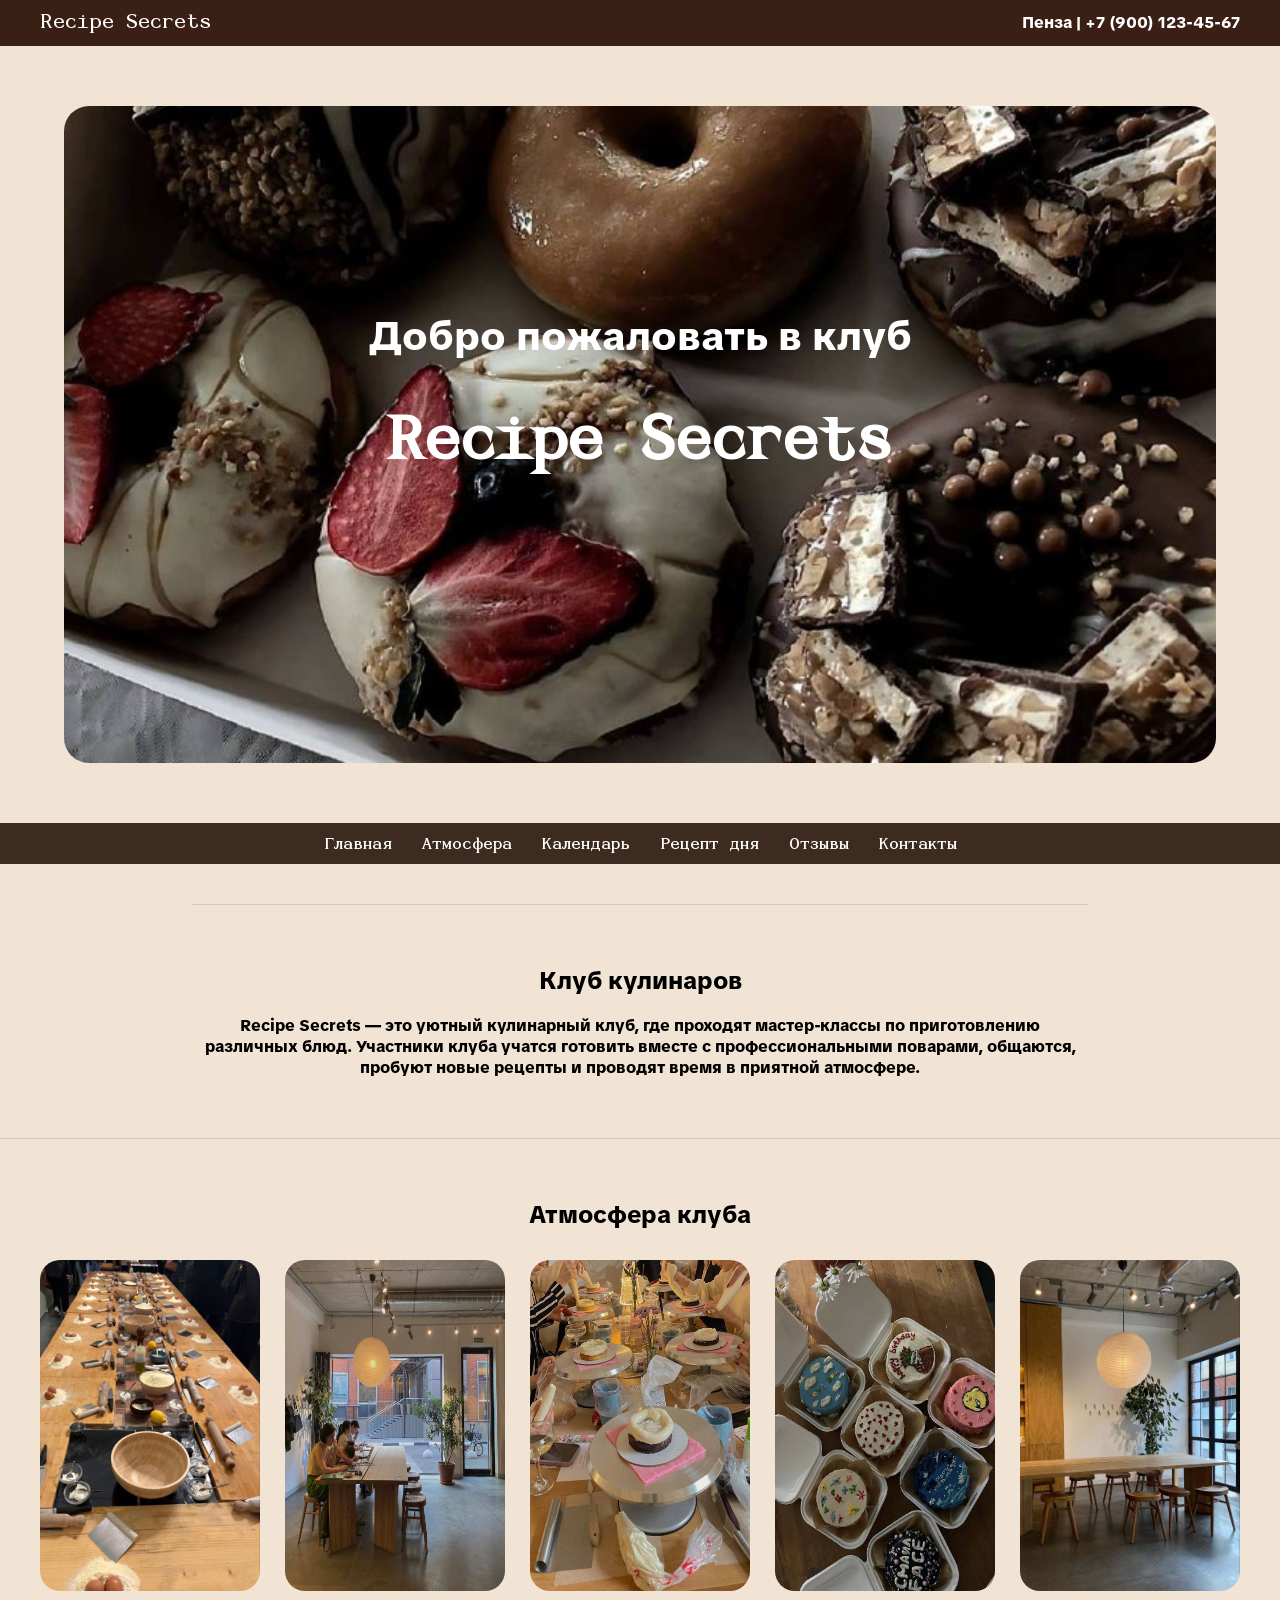
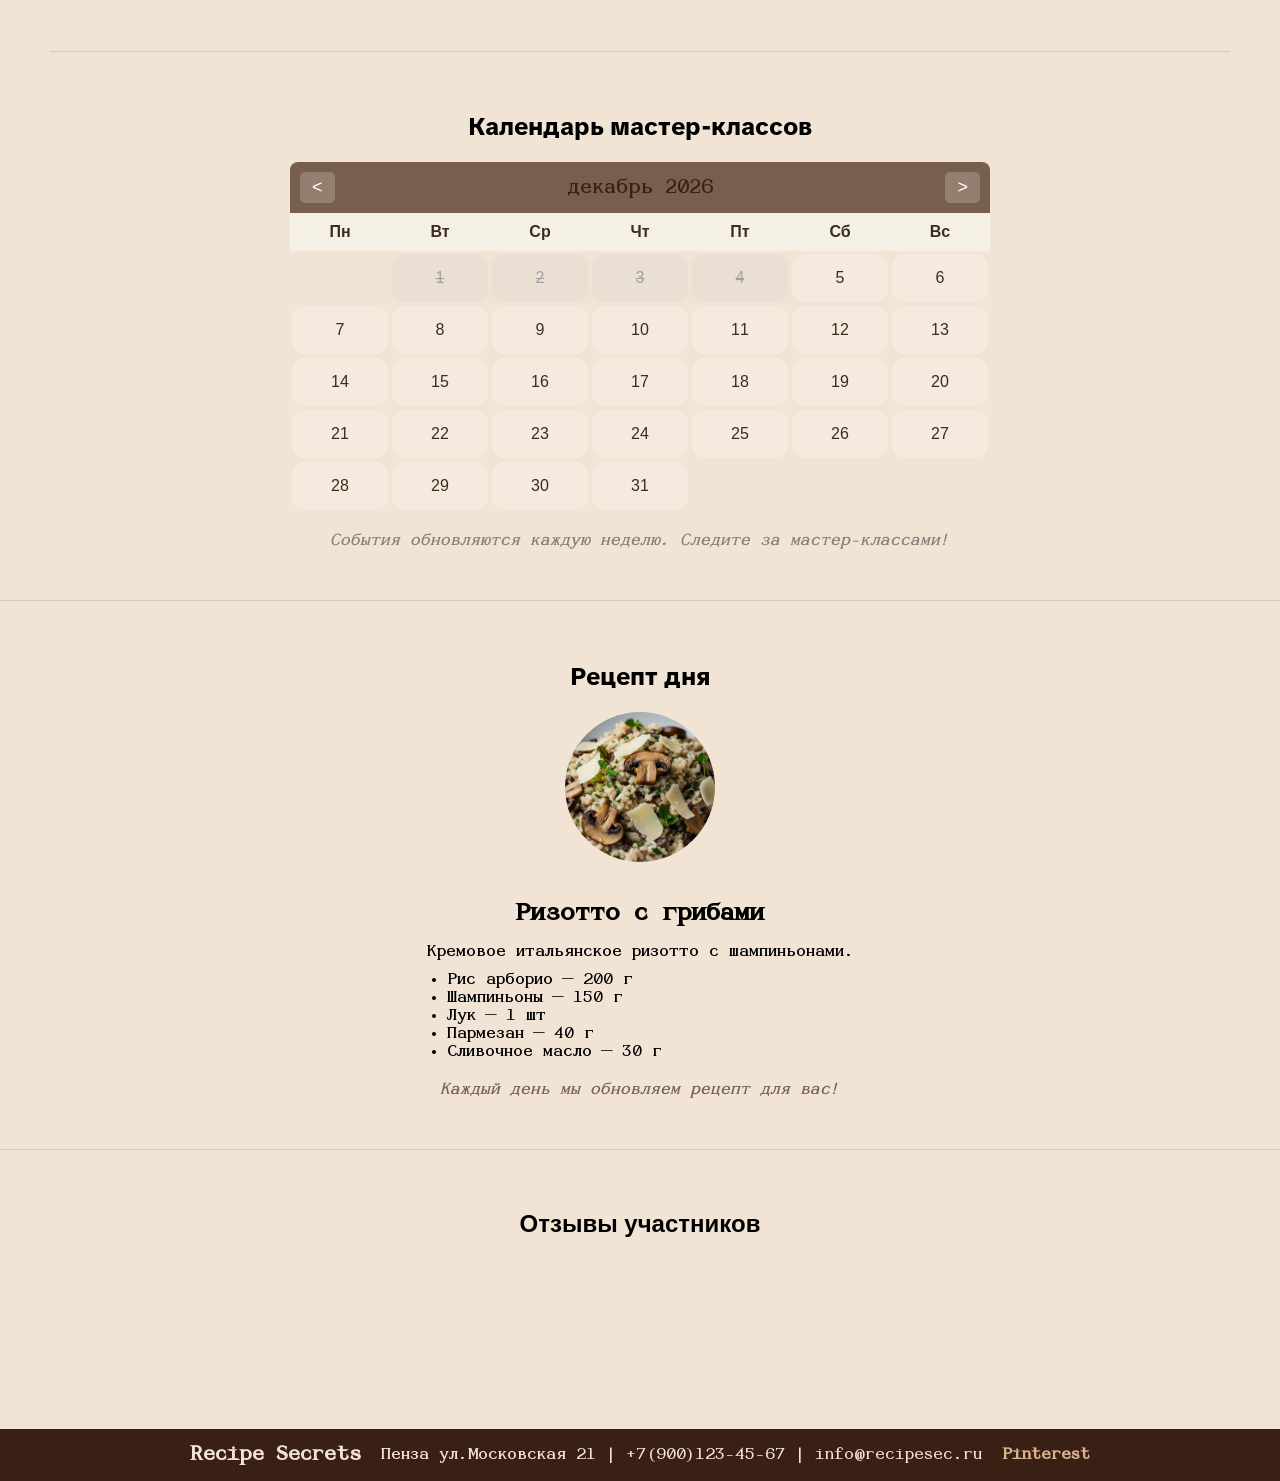
<file: index.html>
<!DOCTYPE html>
<html lang="ru">
<head>
<meta charset="UTF-8">
<title>Recipe Secrets</title>

<link rel="stylesheet" href="css/style.css">
<script defer src="js/script.js"></script>
</head>

<body>

<div class="top-bar">
  <div class="logo">Recipe Secrets</div>
  <div class="contacts">
    Пенза | +7 (900) 123-45-67
  </div>
</div>
<!-- === Главная секция (шапка) === -->
<section id="home" class="hero">
  <img src="img/convertio.in_main.png">
  <div class="hero-text">
    <h1>Добро пожаловать в клуб</h1>
    <h2>Recipe Secrets</h2>
  </div>
</section>
<!-- === Навигация вынесена из секции === -->
<header class="main-header">
  <nav class="navbar">
    <ul>
      <li><a href="#home">Главная</a></li>
      <li><a href="#master-classes">Атмосфера</a></li>
      <li><a href="#calendar">Календарь</a></li>
      <li><a href="#daily-recipe">Рецепт дня</a></li>
      <li><a href="#reviews">Отзывы</a></li>
      <li><a href="#contacts">Контакты</a></li>
    </ul>
  </nav>
</header>

<!-- === О клубе === -->
<section class="about">
<h2>Клуб кулинаров</h2>
<p>
Recipe Secrets — это уютный кулинарный клуб,  
где проходят мастер-классы по приготовлению различных блюд.

Участники клуба учатся готовить вместе с профессиональными поварами,  
общаются, пробуют новые рецепты и проводят время в приятной атмосфере.
</p>
</section>

<!-- === Фотоколлаж / мастер-классы === -->
<section id="master-classes" class="gallery">
<h2>Атмосфера клуба</h2>
<div class="gallery-grid">
  <img src="img/convertio.in_class1.png">
  <img src="img/convertio.in_interior1.png">
  <img src="img/convertio.in_class2.png">
  <img src="img/convertio.in_dessert2.png">
  <img src="img/convertio.in_interior.png">
</div>
</section>

<!-- === Календарь === -->
<section id="calendar" class="calendar-section">
<h2>Календарь мастер-классов</h2>
<div class="calendar">
  <div class="calendar-header">
    <button id="prevMonth">&lt;</button>
    <span id="month"></span>
    <button id="nextMonth">&gt;</button>
  </div>
  <div class="calendar-weekdays">
    <div>Пн</div>
    <div>Вт</div>
    <div>Ср</div>
    <div>Чт</div>
    <div>Пт</div>
    <div>Сб</div>
    <div>Вс</div>
  </div>
  <div id="dates" class="calendar-dates"></div>
</div>
<p class="calendar-note">
События обновляются каждую неделю. Следите за мастер-классами!
</p>
</section>

<!-- === Рецепт дня === -->
<section class="daily-recipe" id="daily-recipe">
  <h2>Рецепт дня</h2>
  <div class="recipe-card">
    <img src="img/convertio.in_5285242297987569121.png" alt="Рецепт дня">
    <div class="recipe-info">
      <h3>Название рецепта</h3>
      <p>Описание</p>
      <ul>
        <!-- ингредиенты будут JS -->
      </ul>
    </div>
  </div>
  <p class="recipe-note">Каждый день мы обновляем рецепт для вас!</p>
</section>

<!-- === Отзывы === -->
<section class="reviews-section" id="reviews">
  <h2>Отзывы участников</h2>
  <div class="reviews-container">
    <div class="review">
      <p>"Замечательный клуб! На мастер-классах готовить стало легко и весело."</p>
      <span>- Алина П.</span>
    </div>
    <div class="review">
      <p>"Каждый рецепт уникальный, атмосфера клуба вдохновляет."</p>
      <span>- Михаил С.</span>
    </div>
    <div class="review">
      <p>"Рекомендую всем любителям готовить и пробовать новое!"</p>
      <span>- Юлия К.</span>
    </div>
  </div>
</section>

<footer class="club-footer" id="contacts">
  <div class="footer-container">
    <h1 class="club-title">Recipe Secrets</h1>
    <div class="footer-contacts">
      Пенза ул.Московская 21 | +7(900)123-45-67 | info@recipesec.ru  
    </div>
    <a href="https://www.pinterest.com/" target="_blank" class="social-link">Pinterest</a>
  </div>
</footer>

</body>

</html>
</file>
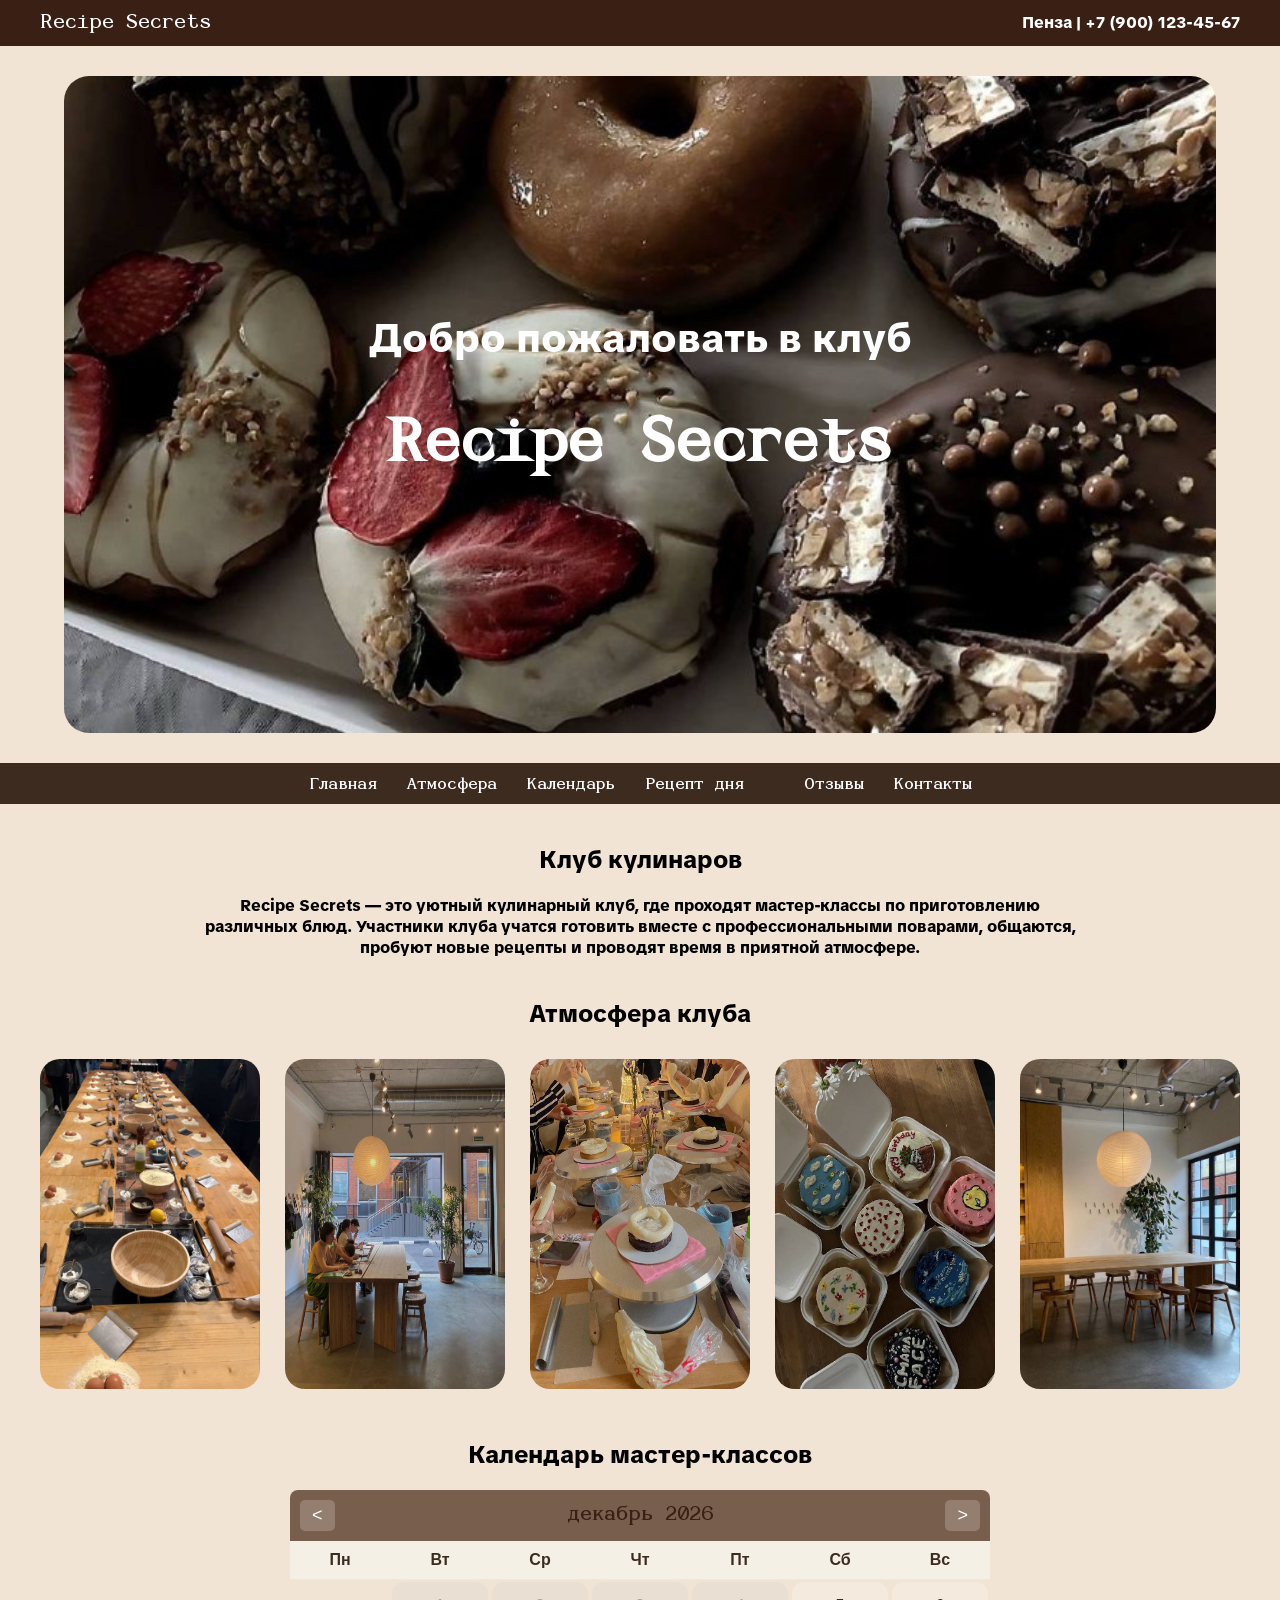
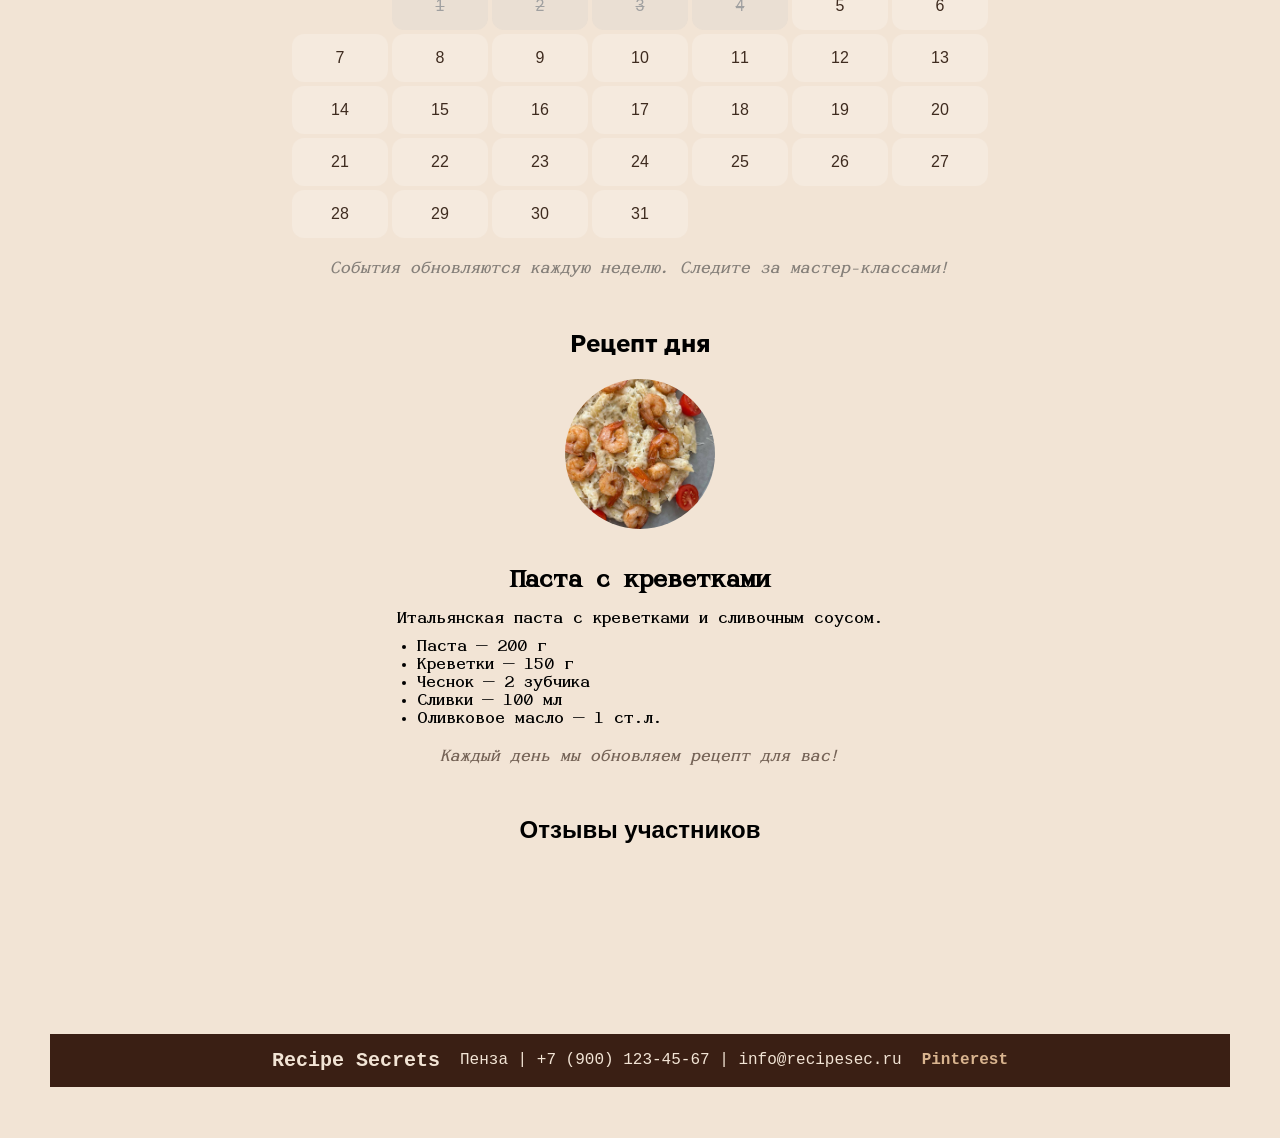
<file: kitchen-club-landing/index.html>
<!DOCTYPE html>
<html lang="ru">
<head>

<meta charset="UTF-8">
<title>Recipe Secrets</title>

<link rel="stylesheet" href="css/style.css">
<script defer src="js/script.js"></script>

</head>

<body>

<div class="top-bar">
  <div class="logo">Recipe Secrets</div>
  <div class="contacts">
    Пенза | +7 (900) 123-45-67
  </div>
</div>

<!-- === Главная секция (шапка) === -->
<section id="home" class="hero">

  <img src="img/convertio.in_main.png">

  <div class="hero-text">
    <h1>Добро пожаловать в клуб</h1>
    <h2>Recipe Secrets</h2>
  </div>

  <header class="main-header">
    <nav class="navbar">
      <ul>
        <li><a href="#home">Главная</a></li>
        <li><a href="#master-classes">Атмосфера</a></li>
        <li><a href="#calendar">Календарь</a></li>
        <li><a href="#daily-recipe">Рецепт дня</li>
        <li><a href="#reviews">Отзывы</a></li>
        <li><a href="#contacts">Контакты</a></li>
      </ul>
    </nav>
  </header>
</section>

<!-- === О клубе === -->
<section class="about">

<h2>Клуб кулинаров</h2>

<p>
Recipe Secrets — это уютный кулинарный клуб,  
где проходят мастер-классы по приготовлению различных блюд.

Участники клуба учатся готовить вместе с профессиональными поварами,  
общаются, пробуют новые рецепты и проводят время в приятной атмосфере.
</p>

</section>

<!-- === Фотоколлаж / мастер-классы === -->
<section id="master-classes" class="gallery">

<h2>Атмосфера клуба</h2>

<div class="gallery-grid">

<img src="img/convertio.in_class1.png">
<img src="img/convertio.in_interior1.png">
<img src="img/convertio.in_class2.png">
<img src="img/convertio.in_dessert2.png">
<img src="img/convertio.in_interior.png">

</div>

</section>

<!-- === Календарь === -->
<section id="calendar" class="calendar-section">

<h2>Календарь мастер-классов</h2>

<div class="calendar">
  <div class="calendar-header">
    <button id="prevMonth">&lt;</button>
    <span id="month"></span>
    <button id="nextMonth">&gt;</button>
  </div>
  <div class="calendar-weekdays">
    <div>Пн</div>
    <div>Вт</div>
    <div>Ср</div>
    <div>Чт</div>
    <div>Пт</div>
    <div>Сб</div>
    <div>Вс</div>
  </div>
  <div id="dates" class="calendar-dates"></div>
</div>

<p class="calendar-note">
События обновляются каждую неделю. Следите за мастер-классами!
</p>
<!-- Рецепт дня -->
<section class="daily-recipe" id="daily-recipe">
  <h2>Рецепт дня</h2>
  <div class="recipe-card">
    <img src="img/convertio.in_5285242297987569121.png" alt="Рецепт дня">
    <div class="recipe-info">
      <h3>Название рецепта</h3>
      <p>Описание</p>
      <ul>
        <!-- ингредиенты будут JS -->
      </ul>
    </div>
  </div>
  <p class="recipe-note">Каждый день мы обновляем рецепт для вас!</p>
</section>

<!-- Отзывы -->
<section class="reviews-section">
  <h2>Отзывы участников</h2>
  <div class="reviews-container">
    <div class="review">
      <p>"Замечательный клуб! На мастер-классах готовить стало легко и весело."</p>
      <span>- Алина П.</span>
    </div>
    <div class="review">
      <p>"Каждый рецепт уникальный, атмосфера клуба вдохновляет."</p>
      <span>- Михаил С.</span>
    </div>
    <div class="review">
      <p>"Рекомендую всем любителям готовить и пробовать новое!"</p>
      <span>- Юлия К.</span>
    </div>
  </div>
</section>
<footer class="club-footer" id="contacts">
  <div class="footer-container">
    <h1 class="club-title">Recipe Secrets</h1>
    <div class="footer-contacts">
      Пенза | +7 (900) 123-45-67 | info@recipesec.ru
    </div>
    <a href="https://www.pinterest.com/" target="_blank" class="social-link">Pinterest</a>
  </div>
</footer>

</body>
</html>
</file>
<file: css/style.css>
@font-face{
  font-family: TikTokSans;
  src: url('../fonts/TikTokSans.ttf');
}
@font-face{
  font-family: BukaMono;
  src: url('../fonts/BukaMono.ttf');
}

html {
  scroll-behavior: smooth;
}

body{
  margin:0;
  background:#f2e4d5;
  font-family: TikTokSans;
}

.top-bar{
  background:#3a1f14;
  color:white;
  display:flex;
  justify-content:space-between;
  padding:12px 40px;
}

.navbar {
  background-color: #3e2b1f; 
  padding: 10px 0;
  text-align: center;
  position: relative;
  top: 0;
  z-index: 1000;
}

.navbar ul {
  list-style: none;
  margin: 0;
  padding: 0;
  display: flex;
  justify-content: center;
  gap: 30px;
}

.navbar ul li a {
  text-decoration: none;
  color: white;
  font-family: 'BukaMono', monospace;
  font-size: 16px;
  transition: all 0.3s ease;
}

.navbar ul li a:hover {
  color: #d9b48f;
  transform: scale(1.1);
}

.hero img{
  width:90%;
  margin:30px auto;
  display:block;
  border-radius:25px;
}

.logo{
  font-family:BukaMono;
  font-size:20px;
}

.hero{
  text-align:center;
  position:relative;
}

.hero-text{
  position:absolute;
  top:45%;
  left:50%;
  transform:translate(-50%,-50%);
  color:white;
}

.hero-text h1{
  font-size:40px;
}

.hero-text h2{
  font-size:60px;
  font-family:BukaMono;
}

.about{
  width:70%;
  margin:40px auto;
  text-align:center;
}

.gallery{
  text-align:center;
}

.gallery-grid{
  display:flex;
  justify-content:center;
  gap:25px;
  flex-wrap:wrap;
  margin:30px;
}

.gallery-grid img{
  width:220px;
  border-radius:20px;
  transition:0.4s;
}

.gallery-grid img:hover{
  transform:scale(1.1);
}

.calendar-section{
  text-align:center;
  margin:50px;
}

.calendar {
  width: 700px;
  margin: 20px auto;
  font-family: 'TikTok Sans', sans-serif;
  color: #3e2b1f;
}

.calendar-header {
  display: flex;
  justify-content: space-between;
  align-items: center;
  background-color: rgba(90, 62, 43, 0.8);
  color: #3a1f14;
  font-family: 'BukaMono', monospace;
  font-size: 20px;
  padding: 10px;
  border-radius: 8px 8px 0 0;
}

.calendar-header button {
  background-color: rgba(255, 255, 255, 0.2);
  border: none;
  color: #ffffff;
  font-size: 18px;
  padding: 5px 12px;
  border-radius: 5px;
  cursor: pointer;
  transition: background 0.2s, transform 0.2s;
}

.calendar-header button:hover {
  background-color: rgba(255, 255, 255, 0.4);
  transform: scale(1.1);
}

.calendar-weekdays,
.calendar-dates {
  display: grid;
  grid-template-columns: repeat(7, 1fr);
  text-align: center;
}

.calendar-weekdays div {
  font-weight: bold;
  padding: 10px 0;
  border-bottom: 1px solid rgba(200, 200, 200, 0.2);
  background-color: #f5f0e6;
  color: #3e2b1f;
}

.day {
  padding: 15px 0;
  margin: 2px;
  border-radius: 12px;
  background-color: rgba(255, 255, 255, 0.2);
  cursor: pointer;
  transition: transform 0.2s, background-color 0.2s;
  font-size: 16px;
  color: #3e2b1f;
}

.day:hover {
  transform: scale(1.1);
  background-color: rgba(255, 255, 255, 0.3);
}

.day.event {
  background-color: #d6b38c;
  font-weight: bold;
}

.day.past {
  color: #a0a0a0;
  background-color: rgba(200, 200, 200, 0.2);
  text-decoration: line-through;
  cursor: default;
}

.calendar-note {
  font-family: 'BukaMono', monospace;
  color: rgba(60, 60, 60, 0.6);
  font-size: 16px;
  margin-top: 15px;
  font-style: italic;
}

.daily-recipe {
  text-align: center;
  margin: 40px auto;
}

.recipe-card {
  display: flex;
  flex-direction: column;
  align-items: center;
  max-width: 700px;
  margin: 0 auto;
}

.recipe-card img {
  width: 150px;
  height: 150px;
  border-radius: 50%;
  object-fit: cover;
  display: block;
  margin: 0 auto 15px;
}

.recipe-info {
  text-align: center;
  font-family: 'BukaMono', monospace;
}

.recipe-info h3 {
  font-family: 'BukaMono', monospace;
  font-size: 24px;
  margin-bottom: 10px;
}

.recipe-info p {
  font-family: 'BukaMono', monospace;
  font-size: 16px;
  margin-bottom: 10px;
}

.recipe-info ul {
  text-align: left;
  padding-left: 20px;
  margin: 0 auto 10px auto;
  font-family: 'BukaMono', monospace;
}

.recipe-note {
  font-family: 'BukaMono', monospace;font-size: 16px;
  color: rgba(62, 43, 31, 0.7);
  font-style: italic;
  margin-top: 10px;
}

.reviews-section {
  text-align: center;
  margin: 50px auto;
  font-family: 'TikTok Sans', sans-serif;
}

.reviews-container {
  display: flex;
  justify-content: center;
  flex-wrap: wrap;
  gap: 20px;
  margin-top: 20px;
}

.review {
  background-color: #f5f0e6;
  border-radius: 15px;
  padding: 20px;
  max-width: 300px;
  opacity: 0;
  transform: translateY(30px);
  transition: all 0.8s ease;
}

.review p {
  font-size: 16px;
  margin-bottom: 10px;
}

.review span {
  font-size: 14px;
  font-family: 'BukaMono', monospace;
  color: #3e2b1f;
}

.club-footer {
  background-color: #3a1f14;
  padding: 15px 0;
  display: flex;
  justify-content: center;
}

.club-footer .footer-container {
  display: flex;
  align-items: center;
  gap: 20px;
  color: #f2e4d5;
  font-family: 'BukaMono', monospace;
}

.club-footer .club-title {
  font-family: 'BukaMono', monospace;
  font-size: 20px;
  margin: 0;
}

.club-footer .social-link {
  color: #d9b48f;
  text-decoration: none;
  font-weight: bold;
  transition: transform 0.2s;
}

.club-footer .social-link:hover {
  transform: scale(1.1);
}

/* Анимации */
.fade-in {
  opacity: 0;
  transform: translateY(30px);
  animation: fadeInUp 1s forwards;
}

@keyframes fadeInUp {
  to {
    opacity: 1;
    transform: translateY(0);
  }
}

.daily-recipe {
  opacity: 0;
  transform: translateY(50px);
  transition: opacity 1s ease, transform 1s ease;
}

.daily-recipe.visible {
  opacity: 1;
  transform: translateY(0);
}
section {
  margin: 60px auto;
  padding-top: 40px;
  border-top: 1px solid rgba(62, 43, 31, 0.15);
}
section:first-of-type {
  border-top: none;
  padding-top: 0;
}
.review {
  background: #fff;
  padding: 20px;
  border-radius: 10px;
  transition: transform 0.3s ease, box-shadow 0.3s ease;
}

.review:hover {
  transform: translateY(-6px);
  box-shadow: 0 10px 20px rgba(0,0,0,0.15);
}
.fade-in {
  animation: recipeFade 0.8s ease;
}

@keyframes recipeFade {
  from {
    opacity: 0;
    transform: translateY(15px);
  }
  to {
    opacity: 1;
    transform: translateY(0);
  }
}
</file>
<file: kitchen-club-landing/css/style.css>
@font-face{
font-family: TikTokSans;
src: url('../fonts/TikTokSans.ttf');
}

@font-face{
font-family: BukaMono;
src: url('../fonts/BukaMono.ttf');
}
/* === Плавный скролл для навигации === */
html {
  scroll-behavior: smooth;
}

/* === Навигация закреплена и красиво видна === */
.navbar {
  background-color: (255, 255, 255, 0.2); /* тёмный шоколад */
  padding: 10px 0;
  text-align: center;
  position: sticky;
  top: 0;
  z-index: 1000;
}

/* Ссылки уже есть, оставляем hover */
body{

margin:0;
background:#f2e4d5;
font-family: TikTokSans;

}


.top-bar{

background:#3a1f14;
color:white;

display:flex;
justify-content:space-between;

padding:12px 40px;

}
/* === Навигационная панель === */
.navbar {
  background-color: #3e2b1f; /* тёмный шоколад */
  padding: 10px 0; /* чуть выше и ниже */
  text-align: center;
  position: sticky; /* чтобы панель оставалась при прокрутке */
  top: 0;
  z-index: 1000;
}

.navbar ul {
  list-style: none;
  margin: 0;
  padding: 0;
  display: flex;
  justify-content: center; /* центруем ссылки */
  gap: 30px; /* расстояние между пунктами */
}

.navbar ul li a {
  text-decoration: none;
  color: white;
  font-family: 'BukaMono', monospace; /* основной шрифт */
  font-size: 16px;
  transition: all 0.3s ease;
}

.navbar ul li a:hover {
  color: #d9b48f; /* бежевый при наведении */
  transform: scale(1.1); /* слегка увеличиваем ссылку */
}
.hero img{

width:90%;
margin:30px auto;
display:block;

border-radius:25px;

}



.logo{

font-family:BukaMono;
font-size:20px;

}


.hero{

text-align:center;
position:relative;

}

.hero-text{

position:absolute;

top:45%;
left:50%;

transform:translate(-50%,-50%);

color:white;

}


.hero-text h1{

font-size:40px;

}


.hero-text h2{

font-size:60px;
font-family:BukaMono;

}



.about{

width:70%;
margin:40px auto;
text-align:center;

}


.gallery{

text-align:center;

}


.gallery-grid{

display:flex;
justify-content:center;

gap:25px;

flex-wrap:wrap;

margin:30px;

}


.gallery-grid img{

width:220px;

border-radius:20px;

transition:0.4s;

}


.gallery-grid img:hover{

transform:scale(1.1);

}



.calendar-section{

text-align:center;

margin:50px;

}

/* === Стили для календаря Recipe Secrets === */
.calendar {
  width: 700px;
  margin: 20px auto;
  font-family: 'TikTok Sans', sans-serif;
  color: #3e2b1f; /* основной шоколадный цвет для текста */
}

/* === Календарь — заголовок месяца === */
.calendar-header {
  display: flex;
  justify-content: space-between;
  align-items: center;
  background-color: rgba(90, 62, 43, 0.8); /* тёмный шоколад с прозрачностью */
  color: #3a1f14; /* тёмный шоколад для текста месяца */
  font-family: 'BukaMono', monospace; /* шрифт для месяца */
  font-size: 20px; /* чуть крупнее */
  padding: 10px;
  border-radius: 8px 8px 0 0;
}

.calendar-header button {
  background-color: rgba(255, 255, 255, 0.2);
  border: none;
  color: #ffffff;
  font-size: 18px;
  padding: 5px 12px;
  border-radius: 5px;
  cursor: pointer;
  transition: background 0.2s, transform 0.2s;
}

.calendar-header button:hover {
  background-color: rgba(255, 255, 255, 0.4);
  transform: scale(1.1);
}

.calendar-weekdays,
.calendar-dates {
  display: grid;
  grid-template-columns: repeat(7, 1fr);
  text-align: center;
}

.calendar-weekdays div {
  font-weight: bold;
  padding: 10px 0;
  border-bottom: 1px solid rgba(200, 200, 200, 0.2);
  background-color: #f5f0e6; /* светлый бежевый фон для дней недели */
  color: #3e2b1f; /* шоколадный для текста дней недели */
}

.day {
  padding: 15px 0;
  margin: 2px;
  border-radius: 12px;
  background-color: rgba(255, 255, 255, 0.2); /* прозрачные кнопки */
  cursor: pointer;
  transition: transform 0.2s, background-color 0.2s;
  font-size: 16px;
  color: #3e2b1f; /* шоколадный текст */
}

.day:hover {
  transform: scale(1.1);
  background-color: rgba(255, 255, 255, 0.3); /* чуть ярче при наведении */
}

.day.event {
  background-color: #d6b38c; /* светлый шоколад для дней с событием */
  font-weight: bold;
}

.day.past {
  color: #a0a0a0;
  background-color: rgba(200, 200, 200, 0.2);
  text-decoration: line-through;
  cursor: default;
}

/* Текст под календарем */
.calendar-note {
  font-family: 'BukaMono', monospace;
  color: rgba(60, 60, 60, 0.6); /* светлее и прозрачнее */
  font-size: 16px;
  margin-top: 15px;
  font-style: italic;
}
.daily-recipe {
  text-align: center;
  margin: 50px auto;
}
.recipe-card {
  display: flex;
  flex-direction: column;
  align-items: center;
  gap: 20px;
  max-width: 700px;
  margin: 0 auto;
  gap: 0;
}
/* Стили только для картинки рецепта */
.recipe-card img {
  width: 150px;         /* уменьшенный размер */
  height: 150px;
  border-radius: 50%;   /* делает кружок */
  object-fit: cover;    /* чтобы картинка не растягивалась */
  display: block;
  margin: 0 auto 15px;  /* по центру с отступом снизу */
}
.recipe-info {
  text-align: center;
  font-family: 'BukaMono', monospace;
}
.recipe-info h3 {
  font-family: 'BukaMono', monospace;
  font-size: 24px;
  margin-bottom: 10px;
}
.recipe-info p {
  font-family: 'BukaMono', monospace;
  font-size: 16px;
  margin-bottom: 10px;
}
.recipe-info ul {
  text-align: left; /* нумерация слева */
  padding-left: 20px;
  margin: 0 auto 10px auto;
  font-family: 'BukaMono', monospace;
}
.recipe-note {
  font-family: 'BukaMono', monospace;
  font-size: 16px;
  color: rgba(62, 43, 31, 0.7);
  font-style: italic;
  margin-top: 10px;
}

.reviews-section {
  text-align: center;
  margin: 50px auto;
  font-family: 'TikTok Sans', sans-serif;
}

.reviews-container {
  display: flex;
  justify-content: center;
  flex-wrap: wrap;
  gap: 20px;
  margin-top: 20px;
}

.review {
  background-color: #f5f0e6; /* светлый фон */
  border-radius: 15px;
  padding: 20px;
  max-width: 300px;
  opacity: 0; /* изначально скрыты для анимации */
  transform: translateY(30px);
  transition: all 0.8s ease;
}

.review p {
  font-size: 16px;
  margin-bottom: 10px;
}

.review span {
  font-size: 14px;
  font-family: 'Buka Mono', monospace;
  color: #3e2b1f;
}
.club-footer {
  background-color: #3a1f14; /* шоколадный цвет */
  padding: 15px 0;
  display: flex;
  justify-content: center;
}

.club-footer .footer-container {
  display: flex;
  align-items: center;
  gap: 20px; /* расстояние между элементами */
  color: #f2e4d5; /* светлый текст */
  font-family: 'Buka Mono', monospace;
}

.club-footer .club-title {
  font-family: 'Buka Mono', monospace;
  font-size: 20px;
  margin: 0;
}

.club-footer .social-link {
  color: #d9b48f; /* бежевый для Pinterest */
  text-decoration: none;
  font-weight: bold;
  transition: transform 0.2s;
}

.club-footer .social-link:hover {
  transform: scale(1.1);
}
html {
  scroll-behavior: smooth;
}
.fade-in {
  opacity: 0;
  transform: translateY(30px);
  animation: fadeInUp 1s forwards;
}

@keyframes fadeInUp {
  to {
    opacity: 1;
    transform: translateY(0);
  }
}
/* Анимация появления рецепта при скролле */
.daily-recipe {
  opacity: 0;
  transform: translateY(50px);
  transition: opacity 1s ease, transform 1s ease;
}

.daily-recipe.visible {
  opacity: 1;
  transform: translateY(0);
}
</file>
